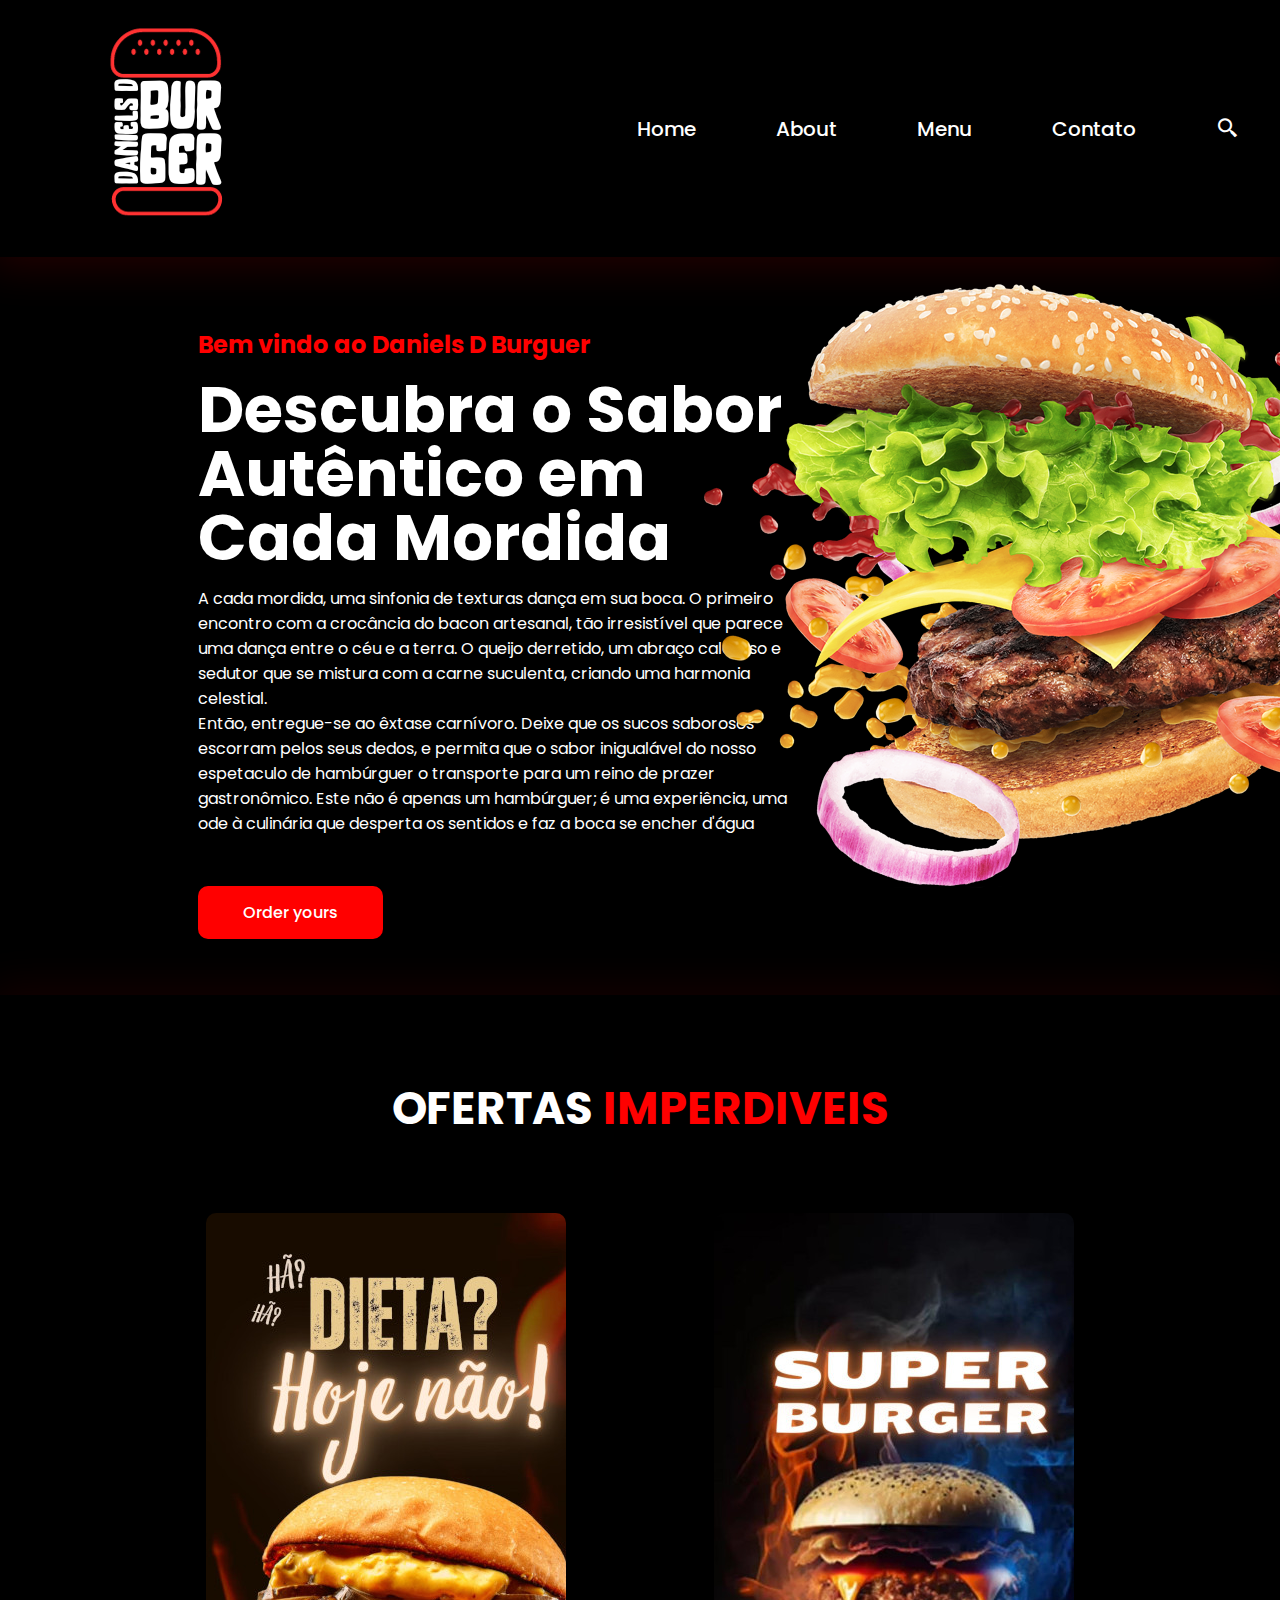
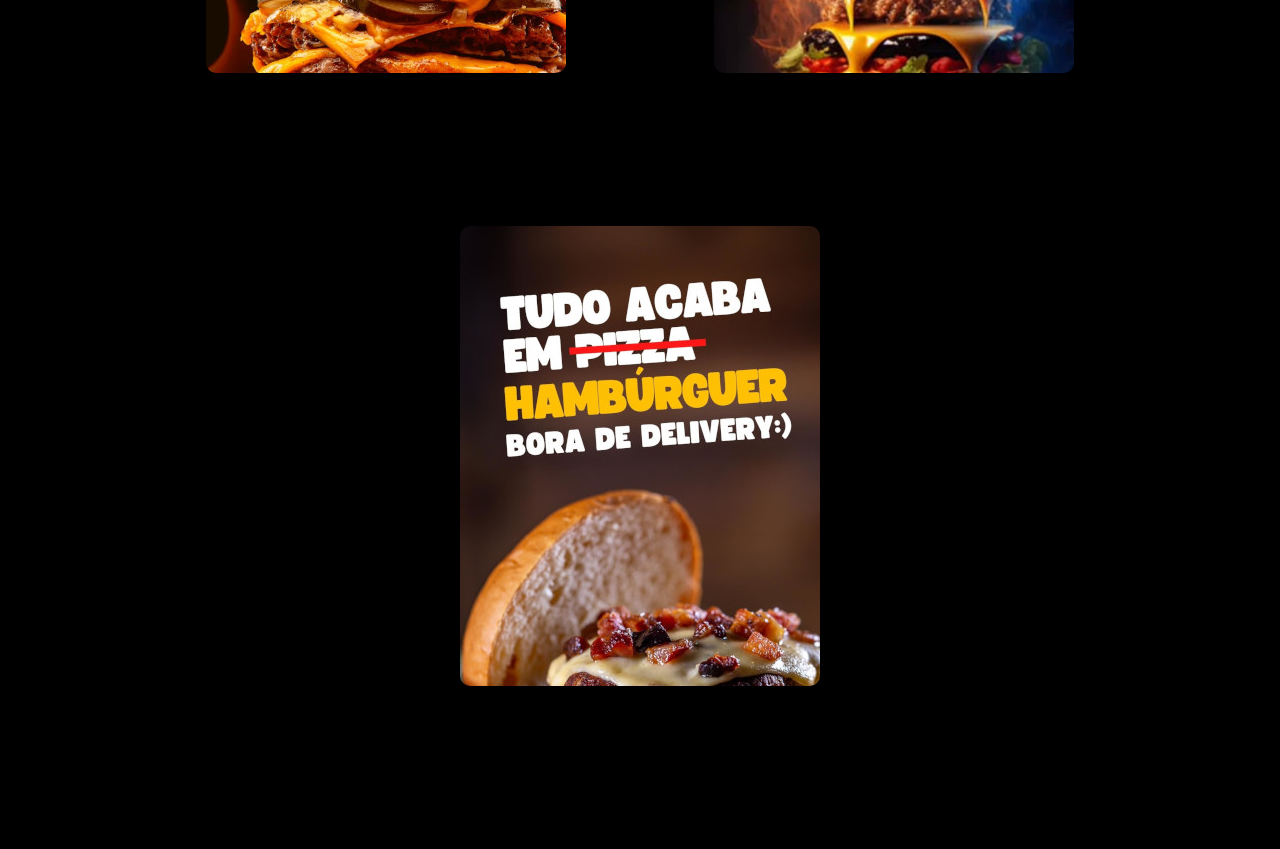
<file: imagens/index.html>
<!DOCTYPE html>
<html lang="pt-br">

<head>
    <meta charset="UTF-8">
    <meta name="viewport" content="width=device-width, initial-scale=1.0">
    <link href='https://unpkg.com/boxicons@2.1.4/css/boxicons.min.css' rel='stylesheet'>

    <link rel="stylesheet" href="style.css">
    <title>Lane page</title>

</head>

<body>
    <header>

        <nav class="navegation">
            <a href="" class="logo
    "><img src="d-burgue.png.png" alt=""></a>


            <ul class="nav-menu">
                <li class="nav-item"><a href="#">Home</a></li>
                <li class="nav-item"><a href="#">About</a></li>
                <li class="nav-item"><a href="#">Menu</a></li>
                <li class="nav-item"><a href="#">Contato</a></li>
                <i class='bx bx-search-alt-2'></i>
            </ul>
            <div class="menu">
                <span class="bar"></span>
                <span class="bar"></span>
                <span class="bar"></span>
            </div>
        </nav>
    </header>
    <main>
        <section class="home">
            <div class="home-text">
                <h4 class="text-h4">Bem vindo ao Daniels D Burguer</h4>
                <h1 class="text-h1">Descubra o Sabor Autêntico em Cada Mordida</h1>
                <p>A cada mordida, uma sinfonia de texturas dança em sua boca. O primeiro encontro com a crocância do bacon artesanal, tão irresistível que parece uma dança entre o céu e a terra. O queijo derretido, um abraço caloroso e sedutor que se mistura com a carne suculenta, criando uma harmonia celestial. <br>Então, entregue-se ao êxtase carnívoro. Deixe que os sucos saborosos escorram pelos seus dedos, e permita que o sabor inigualável do nosso espetaculo de hambúrguer o transporte para um reino de prazer gastronômico. Este não é apenas um hambúrguer; é uma experiência, uma ode à culinária que desperta os sentidos e faz a boca se encher d'água</p>
                <a href="#"class="home-btn"> Order yours</a>
            </div>

            <div class="home-img">
                <img src="imagem.png" alt="burguer">
            </div>

        </section>

        <section class="port">

            <div class="interface">
                <h2 class="titulo"> OFERTAS <span>IMPERDIVEIS</span></h2>
    
                <div class="container">
                    <div id="img-port" style="background-image: url(sand01red.jpg.jpg);"></div>
                    <div id="img-port" style="background-image: url(sand02red.jpg.jpg);"></div>
                    <div id="img-port" style="background-image: url(sand03red.jpg.jpg);"></div>
                </div>
               
            </div> <!--interface-->
        </section> <!--port-->
    </main>

</body>

</html>
</file>
<file: imagens/style.css>
@import url('https://fonts.googleapis.com/css2?family=Poppins:ital,wght@0,100;0,200;0,300;0,400;0,500;0,600;0,700;0,800;0,900;1,100;1,200;1,300;1,400;1,500;1,600;1,700;1,800;1,900&display=swap');


* {
    margin: 0;
    padding: 0;
    box-sizing: border-box;
    font-family: 'Poppins', sans-serif;
    list-style: none;
    text-decoration: none;    
    
    
    
}

.titulo span {
    color: red;
}



:root{
    --red:#D11500
    --cor02:#9E2C20
    --cor03:#382422
    --cor04:#332A29
}

body {
   color: white;
   background-color: black;
}

.navegation{
    display: flex;
    align-items: center;
    justify-content: space-between;
    padding: 0px 40px;
    box-shadow:  0 0 40px 10px rgba(255, 5, 5, 0.137);
    width: 100%;
    background: rgb(0, 0, 0);
    transition:  all 0.5s;
    
    
}

.navegation ul {
    display: flex;
    align-items: center;
    gap: 5rem;
    
}

.navegation ul li a {
    color: rgb(255, 255, 255);
    font-size: 20px;
    font-weight: 500;
    transition: all 0.5s;
     }

.navegation ul li  a:hover {
    color: rgb(253, 13, 13);
   
}

.navegation i {
    cursor: pointer;
    font-size: 1.5rem;
}

.menu {
    cursor: pointer;
    display: none;
}
.menu .bar {
    display: block;
    width: 30px;
    height: 3px;
    border-radius: 3px;
    background-color:rgb(255, 0, 0);
    margin: 5px auto;
    transition: all 0.3s;
}


    

.home {
    width: 100%;
    height: 100%;
    display: flex;
    align-items: center;
    justify-content: space-between;
    padding: 0px 10%;
}

.home-text {
    max-width: 37rem;
    margin: 70px;
    position: relative;
    
}

    .home-text .text-h4 {
        font-size: 1.5rem;
        color: red;
        margin-bottom: 1rem;
    }

    .home-text .text-h1 {
        font-size: 4rem;
        margin-bottom: 1rem;
        line-height: 4rem;
    }

    .home-text p {
        margin-bottom: 4rem;

    }

    .home-btn {
        padding: 15px 45px;
        color: white;
        background: red;
        border-radius: 10px;
        font-weight:500;
        transition: all 0.5s;
    }

    .home-btn:hover {
        background-color: black;
    }

    .home-img {
        position: absolute;
        width: 100%;
        margin-top: 200px;
        left: 55%;
        bottom: 5px;
        
    }

    /*  SECTION PORT */

    
    
 section.port {
    text-align: center;
    padding: 80px 4%;
    font-size: 30px;
    box-shadow: 0 0 40px 10px rgba(224, 14, 14, 0.089);
    
 }

 #img-port {
    display: inline-block;
    width:360px;
    height: 460px; 
    border-radius: 10px;
    margin: 70px;
    
 }
</file>
